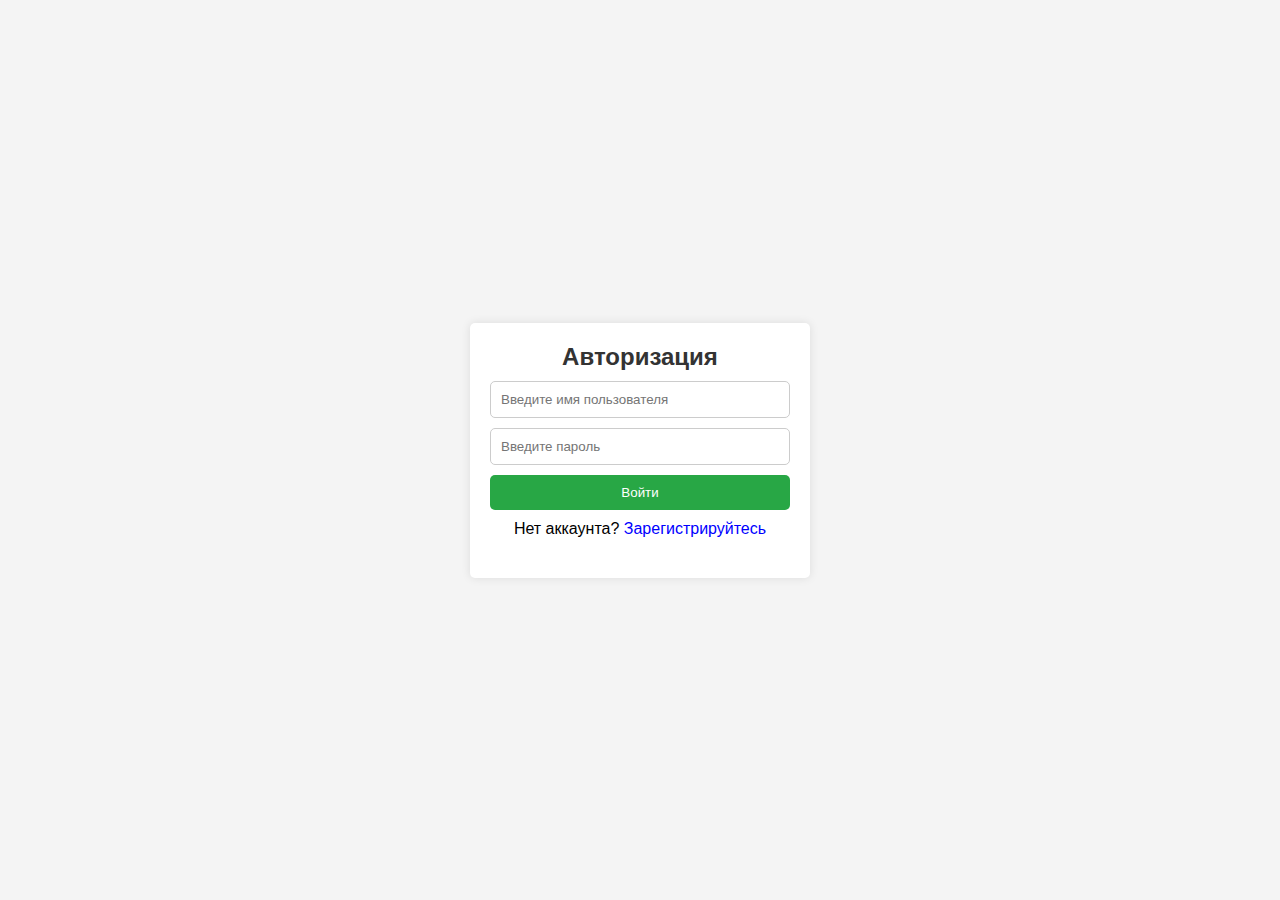
<file: index.html>
<!DOCTYPE html>
<html lang="ru">
  <head>
    <meta charset="UTF-8" />
    <meta name="viewport" content="width=device-width, initial-scale=1.0" />
    <title>Work with Forms</title>
    <link rel="stylesheet" href="./style.css" />
  </head>
  <body>
    <div class="container">
      <div class="form-container">
        <form class="forms" id="authForm" name="auth">
          <h2>Авторизация</h2>
          <input
            type="text"
            id="authUser"
            placeholder="Введите имя пользователя"
            required
          />
          <input
            type="password"
            id="authPass"
            placeholder="Введите пароль"
            required
          />
          <button type="button" id="loginButton">Войти</button>
          <p>
            Нет аккаунта?
            <span id="toRegister" class="link">Зарегистрируйтесь</span>
          </p>
        </form>

        <form
          class="forms"
          id="registerForm"
          name="register"
          style="display: none"
        >
          <h2>Регистрация</h2>
          <input
            type="text"
            id="regUser"
            placeholder="Введите имя пользователя"
            required
          />
          <input
            type="password"
            id="regPass"
            placeholder="Введите пароль"
            required
          />
          <button type="button" id="registerButton">Зарегистрироваться</button>
          <p>
            Уже есть аккаунт? <span id="toLogin" class="link">Войдите</span>
          </p>
        </form>
      </div>
      <div id="message"></div>
    </div>

    <script src="./app.js"></script>
  </body>
</html>
</file>
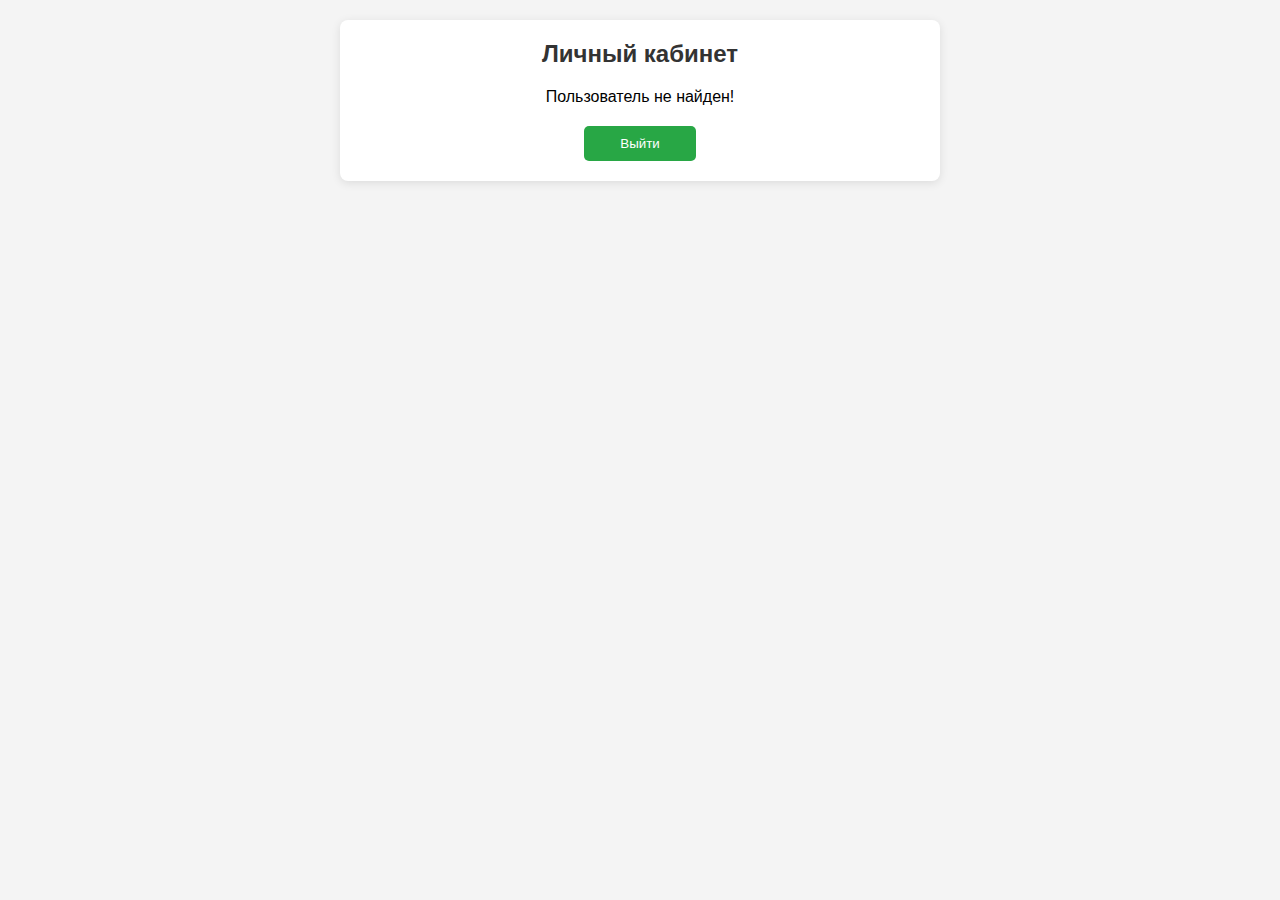
<file: profile.html>
<!DOCTYPE html>
<html lang="ru">
  <head>
    <meta charset="UTF-8" />
    <meta name="viewport" content="width=device-width, initial-scale=1.0" />
    <title>Личный кабинет</title>
    <link rel="stylesheet" href="./profile.css" />
  </head>
  <body>
    <div class="container">
      <h2>Личный кабинет</h2>
      <div id="info" class="user-info"></div>
      <button id="logoutButton" class="logout-button">Выйти</button>
    </div>
    <script src="./profile.js"></script>
  </body>
</html>
</file>
<file: style.css>
* {
  margin: 0;
  padding: 0;
  box-sizing: border-box;
}

body {
  background-color: #f4f4f4;
  display: flex;
  justify-content: center;
  align-items: center;
  height: 100vh;
}

.container {
  font-family: Arial, sans-serif;
  background: white;
  padding: 20px;
  border-radius: 5px;
  box-shadow: 0 0 10px rgba(0, 0, 0, 0.1);
}

.forms {
  display: block;
  max-width: 300px;
  margin: 0 auto;
}

h2 {
  text-align: center;
  margin-bottom: 10px;
  color: #333;
}
input {
  outline: none;
  margin-bottom: 10px;
  padding: 10px;
  border: 1px solid #ccc;
  border-radius: 5px;
  width: 100%;
}

button {
  padding: 10px;
  background-color: #28a745;
  color: white;
  border: none;
  border-radius: 5px;
  cursor: pointer;
  width: 100%;
}

button:hover {
  background-color: #218838;
}

p {
  text-align: center;
}

.link {
  color: blue;
  cursor: pointer;
  text-decoration: none;
  display: inline-block;
  margin-top: 10px;
}

#message {
  margin-top: 20px;
  color: red;
}
</file>
<file: profile.css>
* {
  margin: 0;
  padding: 0;
  box-sizing: border-box;
}

body {
  font-family: Arial, sans-serif;
  background-color: #f4f4f4;
}

.container {
  max-width: 600px;
  margin: 20px auto;
  background: white;
  padding: 20px;
  border-radius: 8px;
  box-shadow: 0 2px 10px rgba(0, 0, 0, 0.1);
  text-align: center;
}

h2 {
  color: #333;
}

.user-info {
  margin: 20px 0;
}

.user-avatar {
  width: 100px;
  height: 100px;
  margin-bottom: 10px;
}

button {
  padding: 10px;
  background-color: #28a745;
  color: white;
  border: none;
  border-radius: 5px;
  cursor: pointer;
  width: 20%;
}

button:hover {
  background-color: #218838;
}
</file>
